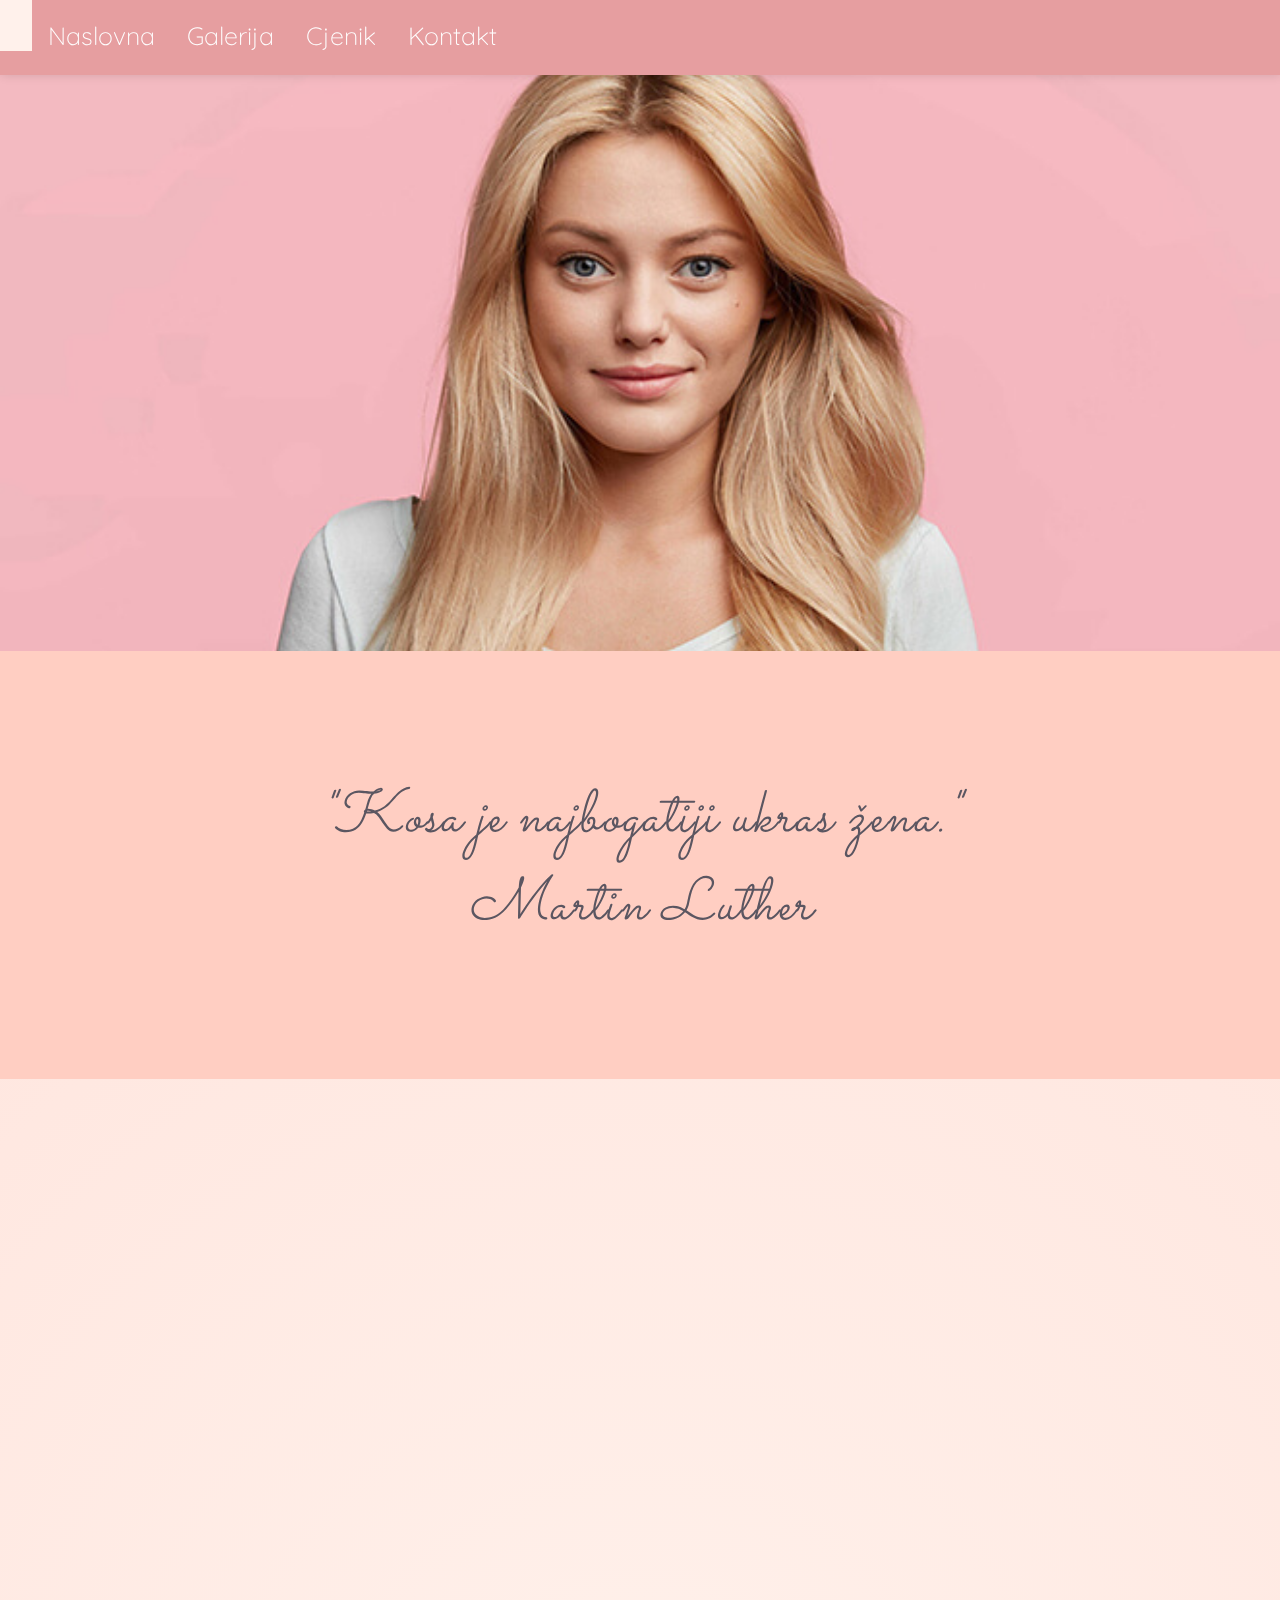
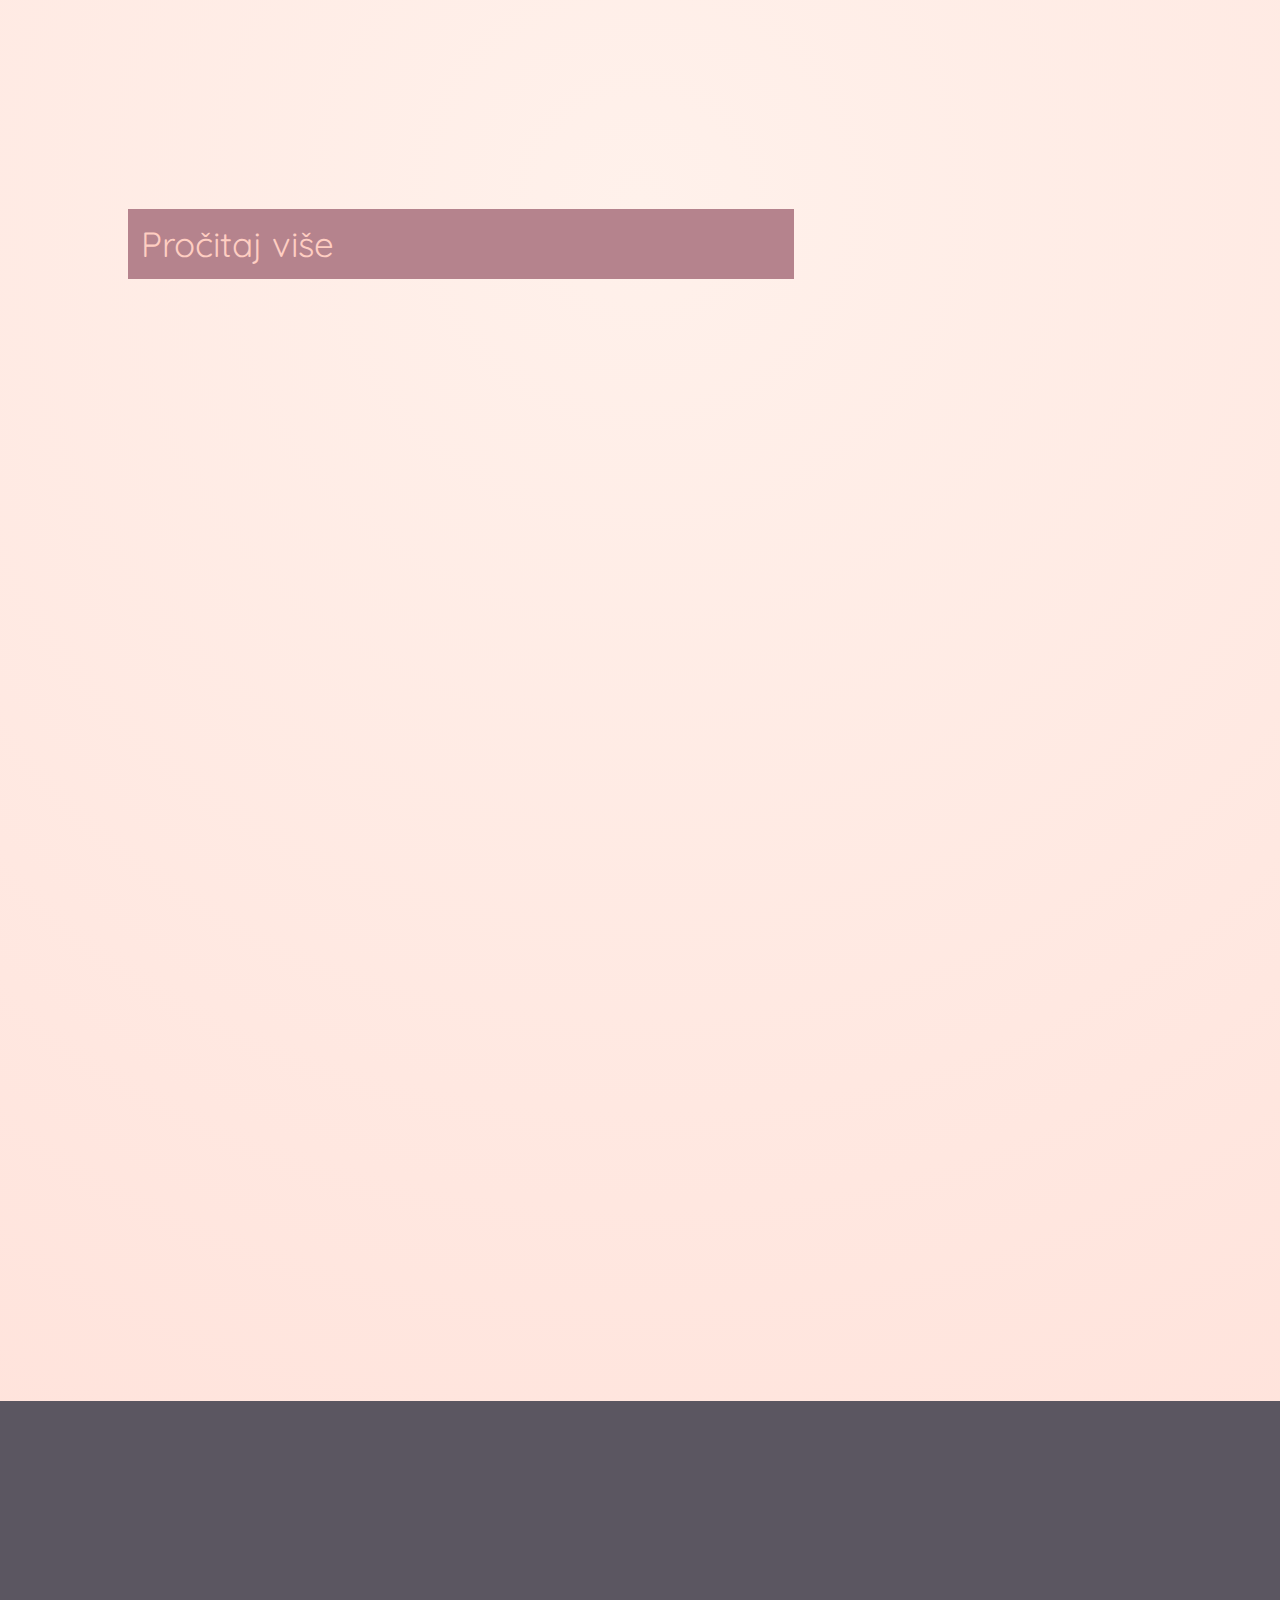
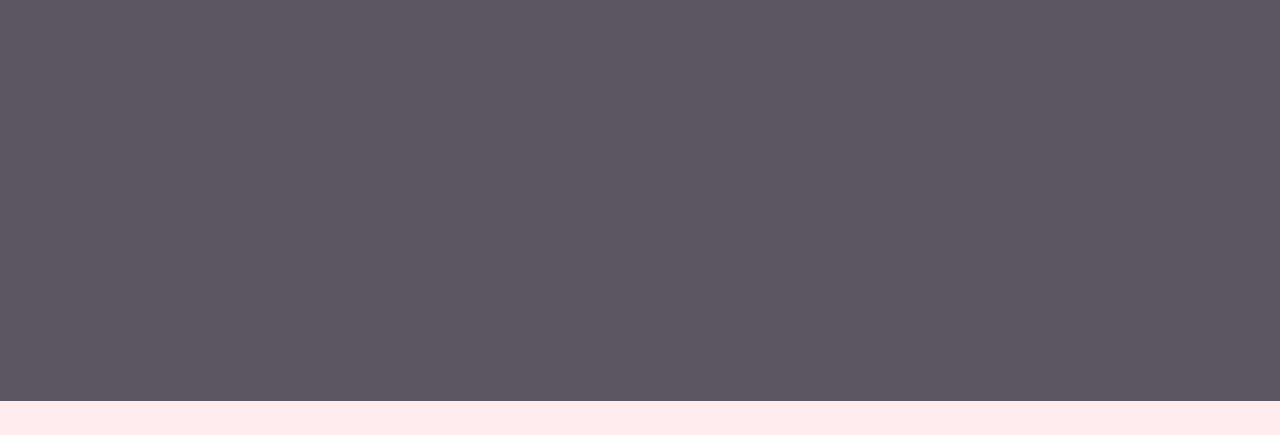
<file: fra/index.html>
<!DOCTYPE html>
<html>
    <head>
        <link rel="icon" type="image/x-icon" href="slike/logo.png">
        <meta charset="utf-8">
        <link rel="stylesheet" type="text/css" href="stil.css">
        <meta name="viewport" content="width=device-width, initial-scale=1.0">
        <link rel="stylesheet" href="https://cdnjs.cloudflare.com/ajax/libs/font-awesome/4.7.0/css/font-awesome.min.css">
        <script src="https://unpkg.com/aos@2.3.1/dist/aos.js"></script>
        <link href="https://unpkg.com/aos@2.3.1/dist/aos.css" rel="stylesheet">
        <meta name="author" content="Iva Mutak">
        <meta name="description" content="Frizerski salon za dame i gospodu'"'Ana'>
        <meta name="keywords" content="Frizerski salon Ana, Krapina, Anica Peček">
        <title>Frizerski salon Ana</title>
        <script>
            function myFunction() {
              var x = document.getElementById("myTopnav");
              if (x.className === "topnav") {
                x.className += " responsive";
              } else {
                x.className = "topnav";
              }
            }
            </script>
    </head>
<body>
  <div class="contanier">
    <div class="topnav" id="myTopnav">
      <a href="index.html" class="a" style="height:14%;"><img src="slike/logo-bijeli.png"></a>
      <a href="index.html">Naslovna</a>
      <a href="galerija.html">Galerija</a>
      <a href="cjenik.html">Cjenik</a>
      <a href="index.html#konktat" class="b">Kontakt</a>
      <a href="javascript:void(0);" class="icon" onclick="myFunction()">
        <i class="fa fa-bars"></i>
      </a>
    </div>
    <div class="parallax">
      <img src="slike/beauty-portrait-red-head-woman-posing-pink-wall-wavy-hairs-perfect-smile.jpg" alt="naslovna-slika">
        <h1 class="c" style="font-family: 'Sacramento', cursive;position: absolute;top: 150px;left: 150px;font-size: 200px;" data-aos="fade-right" data-aos-duration="2000">Ana
          <br>
        </h1>
        <h1  data-aos="fade-right" data-aos-duration="2000">Frizerski salon <br>za dame i gospodu</h1>
    </div>
    <div class="slikaMob">
      <img src="slike\beautiful-female-with-blonde-long-hair-has-confident-expression-wears-casual-sweater-isolated-pink-wall-adorable-young-woman-has-attractive-look-poses-waist-up-shot1.jpg">
    </div>
    <div class="citat">
      <p data-aos="fade-right"  data-aos-delay="200"><i>"Kosa je najbogatiji ukras žena." <br> Martin Luther</i><br><br></p>
    </div>
    <div class="usluge">
      <h1 data-aos="fade-right" data-aos-offset="300" data-aos-easing="ease-in-sine">Usluge</h1>
        <div class="slikaUsluge">
          <img src="slike/usluge1.jpg" alt="usluge-slika1" data-aos="fade-right" data-aos-duration="2000">
          <img src="slike/usluge2.jpg"alt="usluge-slika2" data-aos="fade-right" data-aos-duration="2000">
        </div><br><br>
          <li data-aos="fade-right" data-aos-offset="300" data-aos-easing="ease-in-sine">Šišanje</li>
          <li data-aos="fade-right" data-aos-offset="300" data-aos-easing="ease-in-sine">Frizura</li>
          <li data-aos="fade-right" data-aos-offset="300" data-aos-easing="ease-in-sine">Bojane</li>
          <li data-aos="fade-right" data-aos-offset="300" data-aos-easing="ease-in-sine">Pramenovi</li>
          <li data-aos="fade-right" data-aos-offset="300" data-aos-easing="ease-in-sine">Trajna ondulacija</li>
            <a href="cjenik.html">Pročitaj više</a>
    </div>
    <div id="konktat" data-aos="fade-right">
      <h2>Kontakt</h2>
        <form action="mailto:iva.mutak1@gmail.com" enctype="text/plain" method="post" data-aos="fade-up" data-aos-anchor-placement="top-bottom" data-aos-delay="200">
          <p><input name="ime" placeholder="Ime" type="text"/></p>
          <p><input name="email" placeholder="Email" type="email"/></p>
          <p><input name="komentar" placeholder="Komentar" type="text1"/></p>
          <p><button type="submit">Pošalji</button></p>
        </form>
    </div>
    <div class="footer">
        <iframe src="https://www.google.com/maps/embed?pb=!1m18!1m12!1m3!1d2763.518606873488!2d15.871923215836336!3d46.160331294743315!2m3!1f0!2f0!3f0!3m2!1i1024!2i768!4f13.1!3m3!1m2!1s0x4765edbd4d319047%3A0xd0ef9ae3809993a4!2sZagreba%C4%8Dka%20cesta%202A%2C%2049000%2C%20Krapina!5e0!3m2!1shr!2shr!4v1642604914018!5m2!1shr!2shr" width="800" height="450" style="border:0;" allowfullscreen="" loading="lazy" class="map" data-aos="fade-right"></iframe>
        <div class="footerTekst" data-aos="fade-right">
          <h4 style="font-size: 18px;" >Radno vrijeme</h4>
            <p>Tjedan ujutro</p>
            <p>8-15</p>
            <p>Tjedan popodne</p>
            <p>11-6</p>
            <br><br>
            Telefon : 049 371 520 <br>
            E-mail : pecek.anica@gmail.com
            <br><br><br>
            <a href="https://www.facebook.com/" class="fa fa-facebook" target="_blank"></a>
            <a href="https://www.instagram.com/" class="fa fa-instagram" target="_blank"></a>
            <a href="https://www.google.com/intl/hr/gmail/about/" class="fa fa-google" target="_blank"></a>
          </div>
    </div>
    <script>
      AOS.init();
      </script>
    <script>
      function myFunction() {
        var x = document.getElementById("myTopnav");
        if (x.className === "topnav") {
          x.className += " responsive";
        } else {
          x.className = "topnav";
        }
      }
    </script>
</body>
</html>
</file>
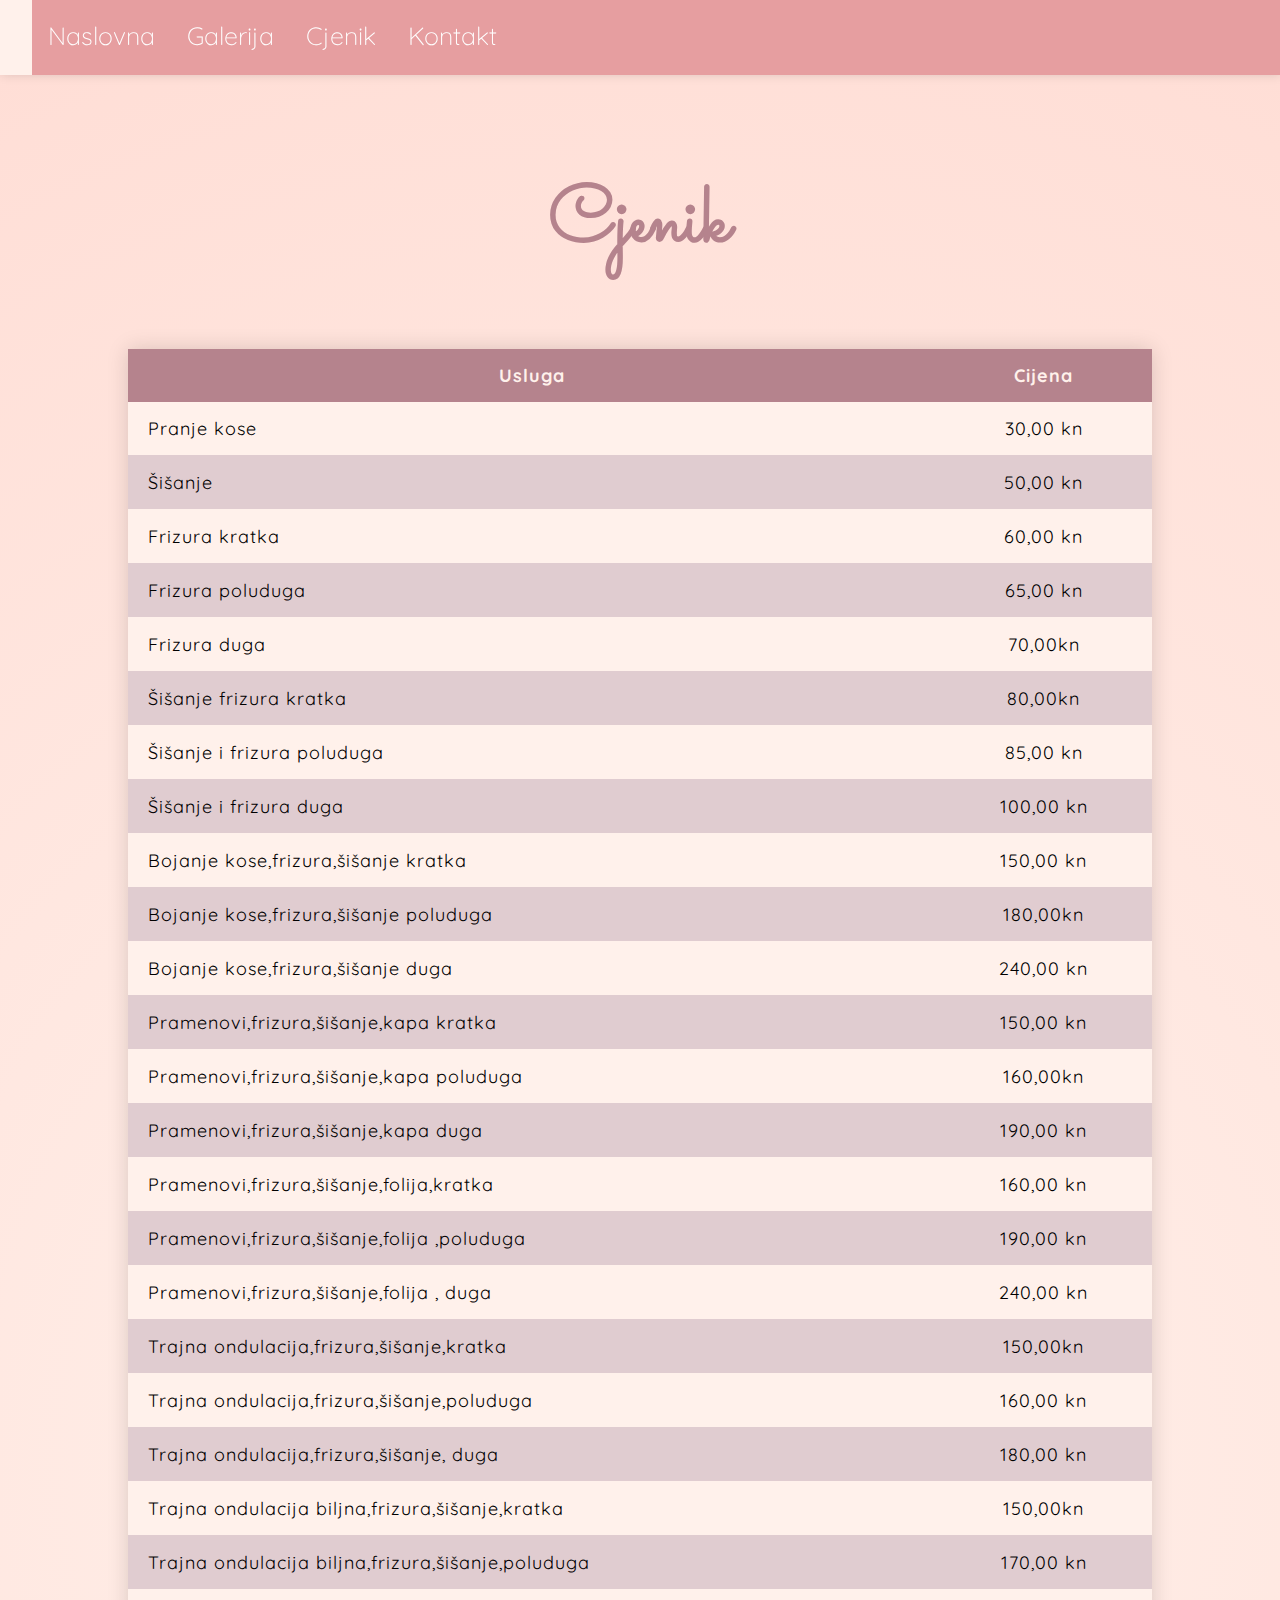
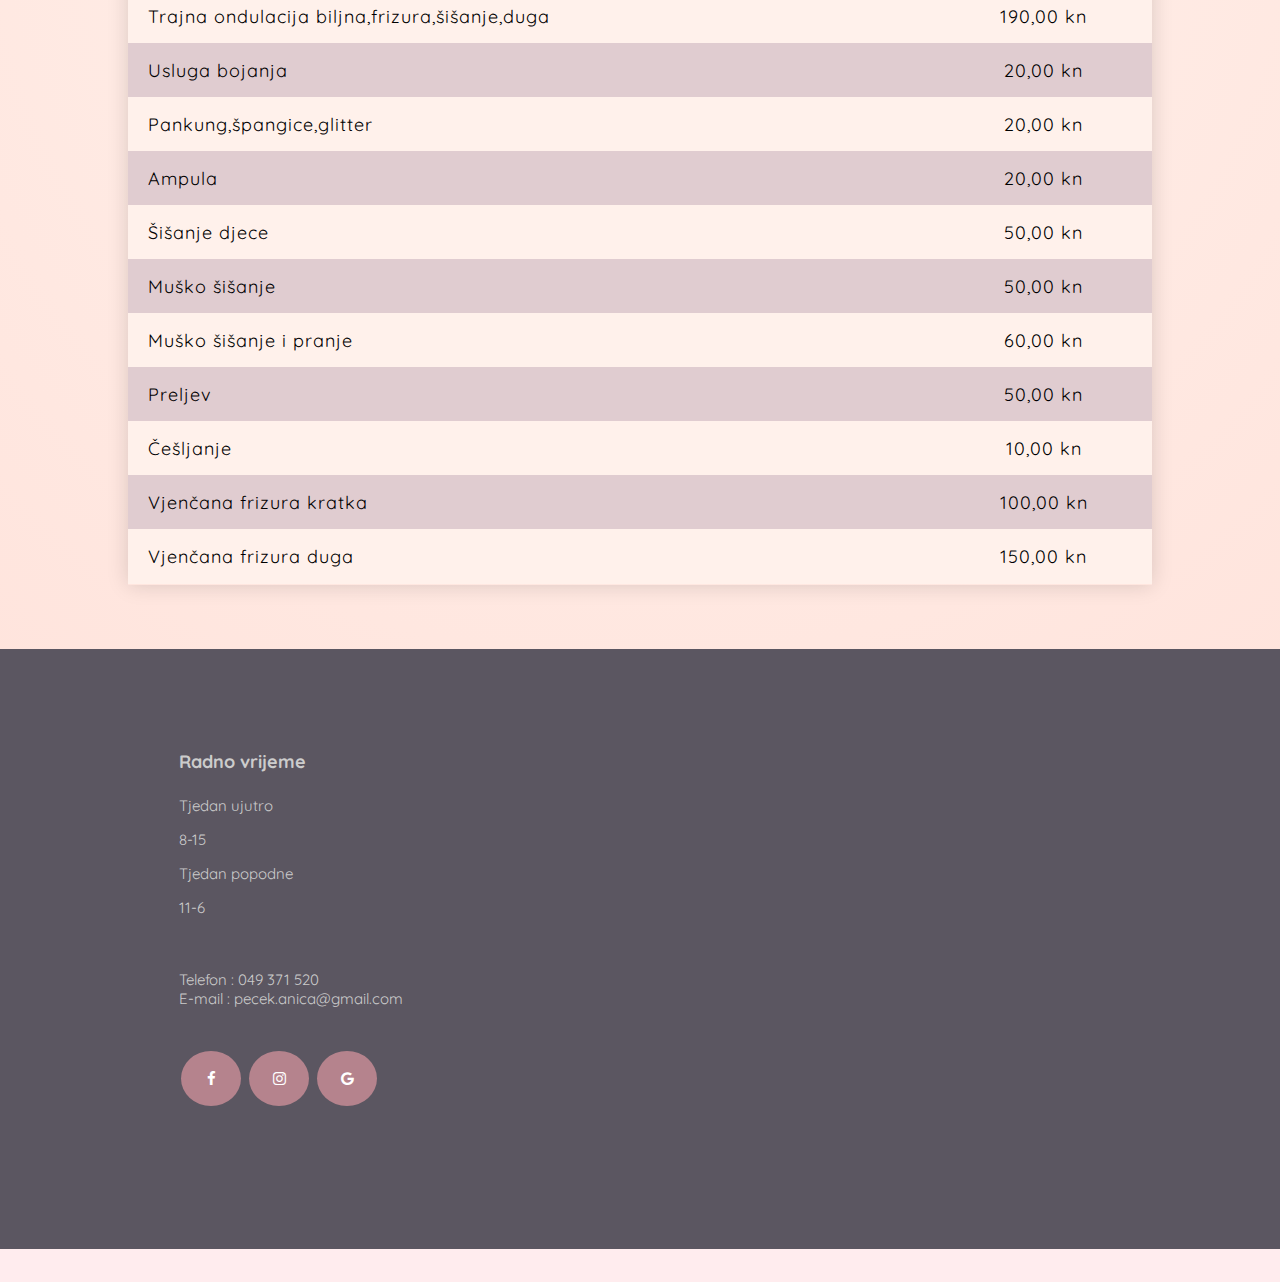
<file: fra/cjenik.html>
<!DOCTYPE html>
<html>
  <head>
    <link rel="icon" type="image/x-icon" href="slike/logo.png">
    <meta charset="utf-8">
    <link rel="stylesheet" type="text/css" href="stil.css">
    <meta name="viewport" content="width=device-width, initial-scale=1.0">
    <link rel="stylesheet" href="https://cdnjs.cloudflare.com/ajax/libs/font-awesome/4.7.0/css/font-awesome.min.css">
    <script src="https://unpkg.com/aos@2.3.1/dist/aos.js"></script>
    <link href="https://unpkg.com/aos@2.3.1/dist/aos.css" rel="stylesheet">
    <meta name="author" content="Iva Mutak">
    <meta name="description" content="Frizerski salon za dame i gospodu'"'Ana'>
    <meta name="keywords" content="Frizerski salon Ana, Krapina, Anica Peček">
    <title>Frizerski salon Ana</title>
    <script>
        function myFunction() {
          var x = document.getElementById("myTopnav");
          if (x.className === "topnav") {
            x.className += " responsive";
          } else {
            x.className = "topnav";
          }
        }
        </script>

  </head>
<body>
  <div class="contanier" >
    <div class="topnav" id="myTopnav">
      <a href="index.html" class="a"><img src="slike/logo-bijeli.png"></a>
      <a href="index.html">Naslovna</a>
      <a href="galerija.html">Galerija</a>
      <a href="cjenik.html">Cjenik</a>
      <a href="index.html#konktat">Kontakt</a>
      <a href="javascript:void(0);" class="icon" onclick="myFunction()">
        <i class="fa fa-bars"></i></a>
    </div>
    <div class="parallax1">    <h2 style="text-align: center;font-family:Sacramento;color: #B5838D;font-size: 80px;padding-top:100px;" data-aos="fade-down">Cjenik</h2>
    </div>
      <table class="cjenik" data-aos="fade-down"  data-aos-duration="2000">
        <thead>
          <tr>
            <th>Usluga</th>
            <th>Cijena</th>
          </tr>
        </thead>
        	<tbody>
        <tr>
            <td>Pranje kose</td>
            <td style="text-align: center;">30,00 kn</td>
        </tr>
        <tr>
            <td>Šišanje</td>
            <td style="text-align: center;">50,00 kn</td>
        </tr>
        <tr>
            <td>Frizura kratka</td>
            <td style="text-align: center;">60,00 kn</td>
        </tr>
        <tr>
            <td>Frizura poluduga</td>
            <td style="text-align: center;">65,00 kn</td>
        </tr>
        <tr>
            <td> Frizura duga </td>
            <td style="text-align: center;">70,00kn</td>
        </tr>
        <tr>
            <td>Šišanje  frizura kratka</td>
            <td style="text-align: center;">80,00kn</td>
        </tr>
        <tr>
            <td> Šišanje i frizura poluduga </td>
            <td style="text-align: center;">85,00 kn</td>
        </tr>

        <tr>
            <td> Šišanje i frizura duga </td>
            <td style="text-align: center;">100,00 kn</td>
        </tr>
        <tr>
            <td>Bojanje kose,frizura,šišanje kratka</td>
            <td style="text-align: center;">150,00 kn</td>
        </tr>
        <tr>
            <td> Bojanje kose,frizura,šišanje poluduga </td>
            <td style="text-align: center;">180,00kn</td>
        </tr>
        <tr>
            <td> Bojanje kose,frizura,šišanje duga </td>
            <td style="text-align: center;">240,00 kn</td>
        </tr>
        <tr>
            <td> Pramenovi,frizura,šišanje,kapa kratka </td>
            <td style="text-align: center;">150,00 kn</td>
        </tr>
        <tr>
            <td> Pramenovi,frizura,šišanje,kapa  poluduga</td>
            <td style="text-align: center;">160,00kn</td>
        </tr>

        <tr>
            <td> Pramenovi,frizura,šišanje,kapa duga</td>
            <td style="text-align: center;">190,00 kn</td>
        </tr>

        <tr>
            <td> Pramenovi,frizura,šišanje,folija,kratka </td>
            <td style="text-align: center;">160,00 kn</td>
        </tr>

        <tr>
            <td> Pramenovi,frizura,šišanje,folija ,poluduga</td>
            <td style="text-align: center;">190,00 kn</td>
        </tr>
        <tr>
            <td> Pramenovi,frizura,šišanje,folija , duga </td>
            <td style="text-align: center;">240,00 kn</td>
        </tr>

        <tr>
            <td>Trajna ondulacija,frizura,šišanje,kratka</td>
            <td style="text-align: center;">150,00kn</td>
        </tr>
        <tr>
            <td> Trajna ondulacija,frizura,šišanje,poluduga</td>
            <td style="text-align: center;">160,00 kn</td>
        </tr>
        <tr>
            <td> Trajna ondulacija,frizura,šišanje, duga</td>
            <td style="text-align: center;">180,00 kn</td>
        </tr>
        <tr>
            <td> Trajna ondulacija biljna,frizura,šišanje,kratka</td>
            <td style="text-align: center;">150,00kn</td>
        </tr>
        <tr>
            <td> Trajna ondulacija biljna,frizura,šišanje,poluduga</td>
            <td style="text-align: center;">170,00 kn</td>
        </tr>
        <tr>
            <td> Trajna ondulacija biljna,frizura,šišanje,duga </td>
            <td style="text-align: center;">190,00 kn</td>
        </tr>
        <tr>
            <td>Usluga bojanja</td>
            <td style="text-align: center;">20,00 kn</td>
        </tr>
        <tr>
            <td>Pankung,špangice,glitter</td>
            <td style="text-align: center;">20,00 kn</td>
        </tr>
        <tr>
            <td>Ampula</td>
            <td style="text-align: center;">20,00 kn</td>
        </tr>

        <tr>
            <td>Šišanje djece</td>
            <td style="text-align: center;">50,00 kn</td>
        </tr>

        <tr>
            <td>Muško šišanje</td>
            <td style="text-align: center;">50,00 kn</td>
        </tr>

        <tr>
            <td>Muško šišanje i pranje</td>
            <td style="text-align: center;">60,00 kn</td>
        </tr>
        <tr>
            <td>Preljev</td>
            <td style="text-align: center;">50,00 kn</td>
        </tr>
        <tr>
            <td>Češljanje</td>
            <td style="text-align: center;">10,00 kn</td>
        </tr>
        <tr>
            <td>Vjenčana frizura kratka</td>
            <td style="text-align: center;">100,00 kn</td>
        </tr>

        <tr>
            <td> Vjenčana frizura duga</td>
            <td style="text-align: center;">150,00 kn</td>
        </tr>
            </tbody>
    </table>
  <div class="footer">
    <iframe src="https://www.google.com/maps/embed?pb=!1m18!1m12!1m3!1d2763.518606873488!2d15.871923215836336!3d46.160331294743315!2m3!1f0!2f0!3f0!3m2!1i1024!2i768!4f13.1!3m3!1m2!1s0x4765edbd4d319047%3A0xd0ef9ae3809993a4!2sZagreba%C4%8Dka%20cesta%202A%2C%2049000%2C%20Krapina!5e0!3m2!1shr!2shr!4v1642604914018!5m2!1shr!2shr" width="800" height="450" style="border:0;" allowfullscreen="" loading="lazy" class="map"></iframe>
    <div class="footerTekst">
    <h4 style="font-size: 18px;" >Radno vrijeme</h4>
      <p>Tjedan ujutro</p>
      <p>8-15</p>
      <p>Tjedan popodne</p>
      <p>11-6</p>
      <br><br>
      Telefon : 049 371 520 <br>
      E-mail : pecek.anica@gmail.com
      <br><br><br>
      <a href="https://www.facebook.com/" class="fa fa-facebook" target="_blank"></a>
      <a href="https://www.instagram.com/" class="fa fa-instagram" target="_blank"></a>
      <a href="https://www.google.com/intl/hr/gmail/about/" class="fa fa-google" target="_blank"></a>
    </div>
    </div>
    <script>
      AOS.init();
    </script>
    <script>
      function myFunction() {
        var x = document.getElementById("myTopnav");
          if (x.className === "topnav") {
            x.className += " responsive";
            } else {
              x.className = "topnav";
            }
          }
    </script>
</body>
</html>
</file>
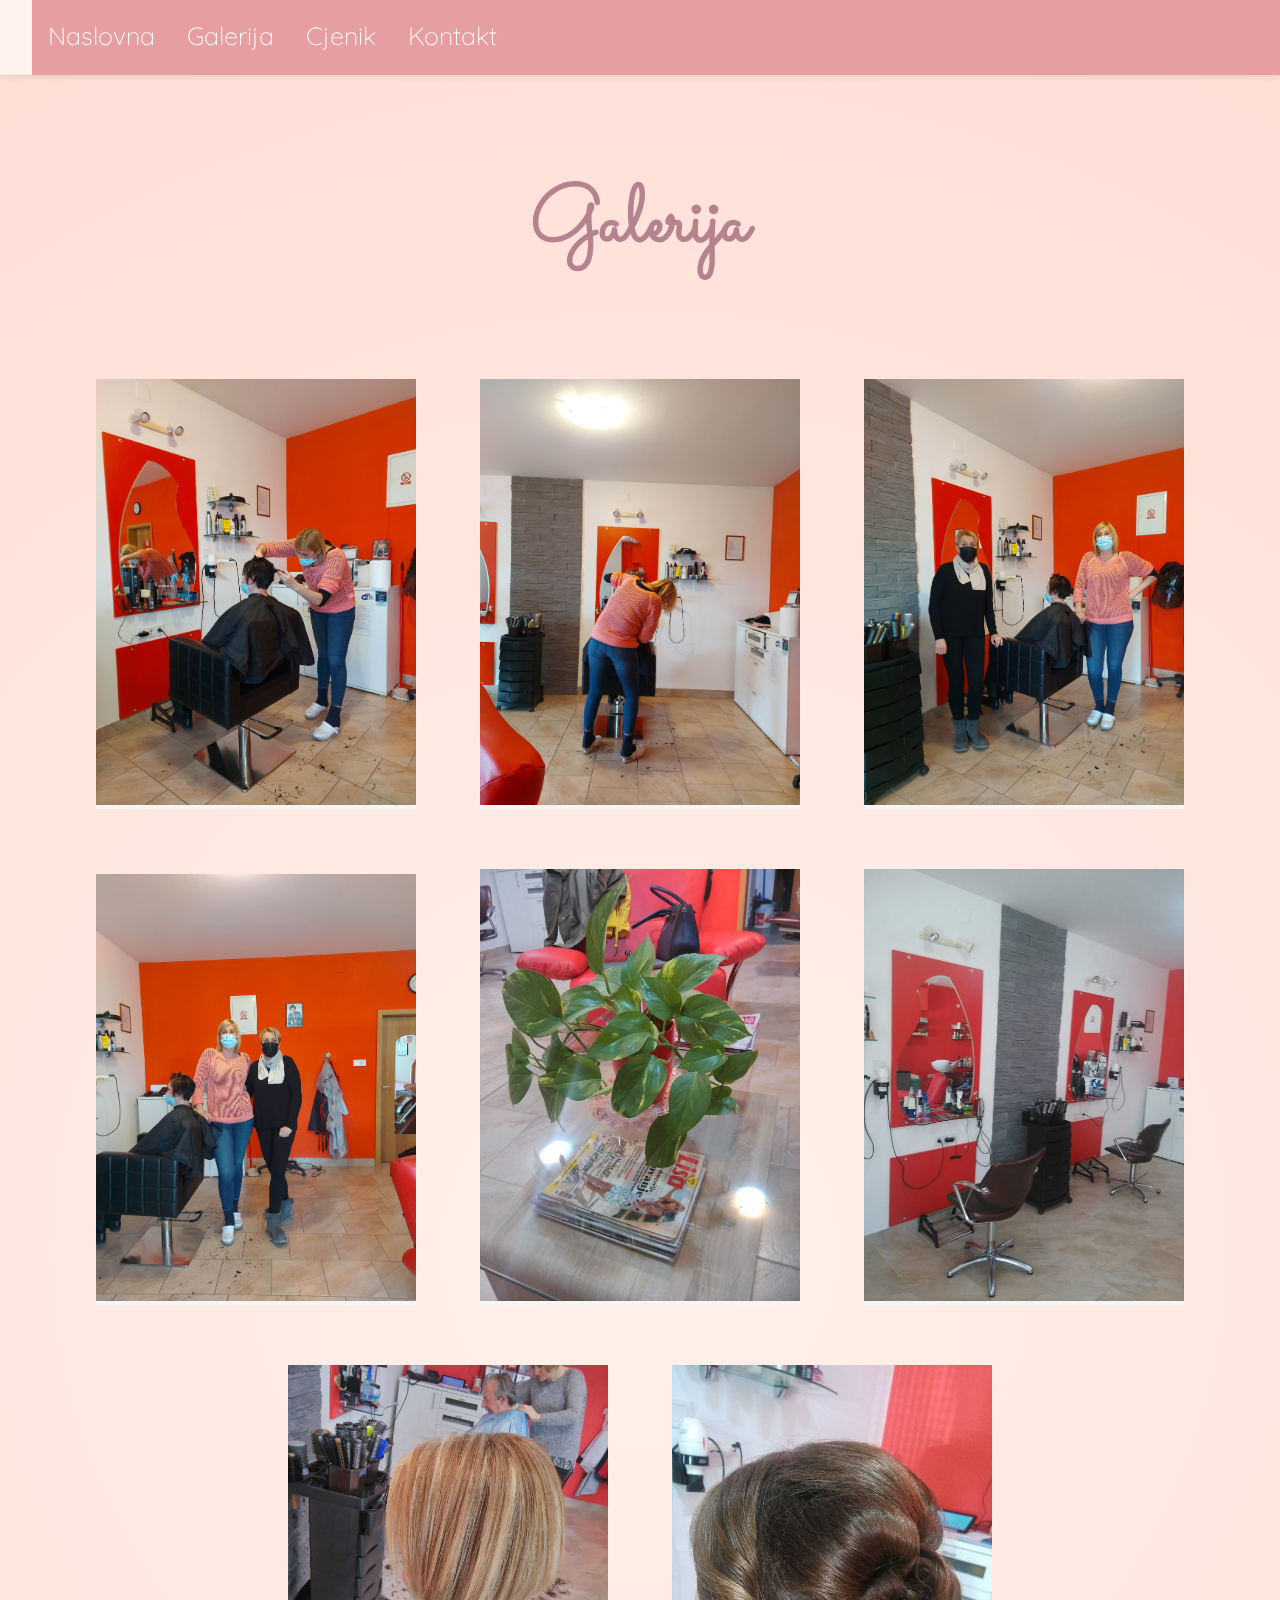
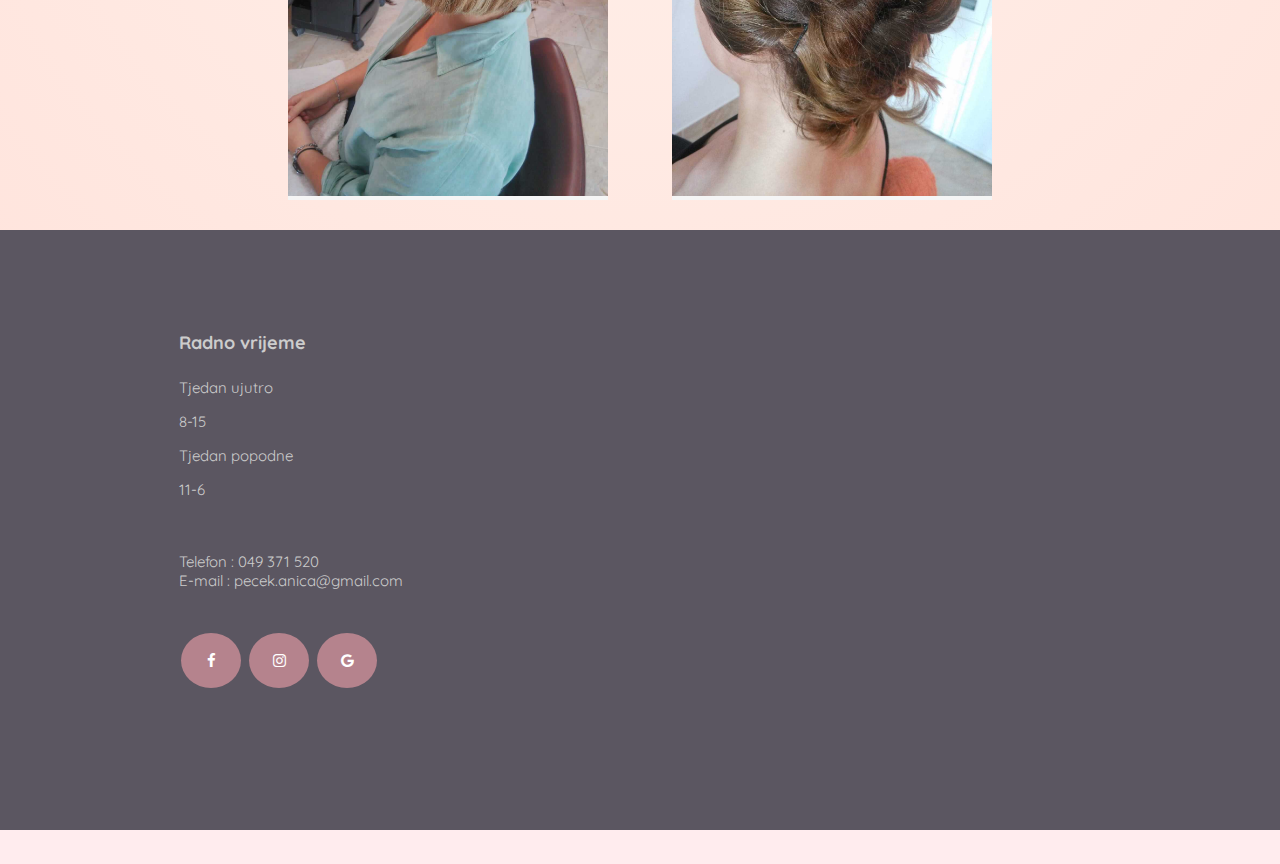
<file: fra/galerija.html>
<!DOCTYPE html>
<html>
  <head>
    <link rel="icon" type="image/x-icon" href="slike/logo.png">
    <meta charset="utf-8">
    <link rel="stylesheet" type="text/css" href="stil.css">
    <meta name="viewport" content="width=device-width, initial-scale=1.0">
    <link rel="stylesheet" href="https://cdnjs.cloudflare.com/ajax/libs/font-awesome/4.7.0/css/font-awesome.min.css">
    <script src="https://unpkg.com/aos@2.3.1/dist/aos.js"></script>
    <link href="https://unpkg.com/aos@2.3.1/dist/aos.css" rel="stylesheet">
    <meta name="author" content="Iva Mutak">
    <meta name="description" content="Frizerski salon za dame i gospodu'"'Ana'>
    <meta name="keywords" content="Frizerski salon Ana, Krapina, Anica Peček">
    <title>Frizerski salon Ana</title>
    <script>
        function myFunction() {
          var x = document.getElementById("myTopnav");
          if (x.className === "topnav") {
            x.className += " responsive";
          } else {
            x.className = "topnav";
          }
        }
        </script>
  </head>
<body>
  <div class="contanier">
  <div class="topnav" id="myTopnav">
    <a href="index.html" class="a"><img src="slike/logo-bijeli.png"></a>
    <a href="index.html">Naslovna</a>
    <a href="galerija.html">Galerija</a>
    <a href="cjenik.html">Cjenik</a>
    <a href="index.html#konktat">Kontakt</a>
    <a href="javascript:void(0);" class="icon" onclick="myFunction()">
      <i class="fa fa-bars"></i>
    </a>
  </div>
  <div class="container">
    <h2 style="text-align: center;font-family:Sacramento;color: #B5838D;font-size: 80px;padding-top:100px;" data-aos="fade-down">Galerija</h2>
      <div class="gallery"  data-aos="fade-down" data-aos-duration="2000">
        <div class="photo"><img src="slike/img1.jpg" alt="galerija-slika1" class="images"></div>
        	<div class="photo"><img src="slike/img2.jpg" alt="galerija-slika2" class="images"></div>
        	<div class="photo"><img src="slike/img3.jpg" alt="galerija-slika3" class="images"></div>
        	<div class="photo"><img src="slike/img4.jpg" alt="galerija-slika4" class="images"></div>
        	<div class="photo"><img src="slike/salon.jpg" alt="galerija-slika5" class="images"></div>
        	<div class="photo"><img src="slike/salon3.jpg" alt="galerija-slika6" class="images"></div>
        	<div class="photo"><img src="slike/usluge1.jpg" alt="galerija-slika7" class="images"></div>
        	<div class="photo"><img src="slike/usluge2.jpg" alt="galerija-slika8" class="images"></div>
      </div>
  </div>
  <div class="footer">
    <iframe src="https://www.google.com/maps/embed?pb=!1m18!1m12!1m3!1d2763.518606873488!2d15.871923215836336!3d46.160331294743315!2m3!1f0!2f0!3f0!3m2!1i1024!2i768!4f13.1!3m3!1m2!1s0x4765edbd4d319047%3A0xd0ef9ae3809993a4!2sZagreba%C4%8Dka%20cesta%202A%2C%2049000%2C%20Krapina!5e0!3m2!1shr!2shr!4v1642604914018!5m2!1shr!2shr" width="800" height="450" style="border:0;" allowfullscreen="" loading="lazy" class="map"></iframe>
      <div class="footerTekst">
        <h4 style="font-size: 18px;" >Radno vrijeme</h4>
        <p>Tjedan ujutro</p>
        <p>8-15</p>
        <p>Tjedan popodne</p>
        <p>11-6</p>
        <br><br>
        Telefon : 049 371 520 <br>
        E-mail : pecek.anica@gmail.com
        <br><br><br>
        <a href="https://www.facebook.com/" class="fa fa-facebook" target="_blank"></a>
        <a href="https://www.instagram.com/" class="fa fa-instagram" target="_blank"></a>
        <a href="https://www.google.com/intl/hr/gmail/about/" class="fa fa-google" target="_blank"></a>
      </div>
   </div>
    <script>
      AOS.init();
    </script>
    <script>
      function myFunction() {
        var x = document.getElementById("myTopnav");
        if (x.className === "topnav") {
          x.className += " responsive";
        } else {
          x.className = "topnav";
        }
      }
    </script>
</body>
</html>
</file>
<file: fra/stil.css>
@import url('https://fonts.googleapis.com/css2?family=Quicksand&display=swap');
@import url('https://fonts.googleapis.com/css2?family=Sacramento&display=swap');
html{
    font-family: 'Quicksand', sans-serif;;
    margin: 0px;
    padding: 0px;
    background-color: #FFECEE;
}

body{
    margin: 0px;
    padding: 0px;
}

.usluge{
    width: 100%;
    height: 800px;
    text-align: center;
    position: relative;

}

.usluge h1{
    color: #B5838D;
    background-color: transparent;
    font-size: 80px;
    font-family:Sacramento;
    padding: 2%;
    font-weight: bold;
    letter-spacing: 2.5px;

}

.usluge li{
    display: flex;
    width: 30%;
    margin:0.5% 10% ;
    color: #B5838D;
    font-size: 35px;
}

.usluge a{
    display: flex;
    width:11%;
    padding:1% ;
    margin: 2% 8%;
    margin-left: 10%;
    color: #FFCEC2;
    font-size: 35px;
    background-color: #B5838D;
    text-decoration: none;
}

.citat{
  width: 100%;
  height: 300px;
  text-align: center;
  position: relative;
  background-color: #FFCEC2;
  padding: 5% 0%;
  top: -10px;
}

.a:hover{
  background-color:#E69EA0;

}

.citat p{
  color: #5B5661;
  background-color: transparent;
  font-size: 75px;
  padding: 0%;
  letter-spacing: 1px;
  font-family:Sacramento;

}

.slikaUsluge{
    display: flex;
    height: 500px;
    position: absolute;
    left: 50%;
}

.slikaUsluge img{
        width: 60%;
    margin:1% 3%;
    box-shadow: -1px 1px 10px rgba(0, 0, 0, 0.38);
}

.contanier{
    width: 100%;
    z-index: -10;
    background-color:#FFF1EB ;
    position: static;
    background: radial-gradient(circle, rgba(255,241,235,1) 0%, rgba(255,222,214,1) 100%);

}

.parallax img{
    width: 100%;
    height: auto;
}

.parallax h1{
    width: 45%;
    position: absolute;
    top: 460px;
    left: 160px;
    padding:3% 2%;
    letter-spacing:1px;
    font-size: 50px;
    color: #FFF1EB;
    z-index: 2px;
    font-weight:lighter;
}

.parallax1 {
    width:100%;

}

.button{
    margin: 1%;
}

.topnav {
    position: fixed;
    width: 100%;
    top: 0px;
    background-color:#E69EA0;
    height: 75px;
    z-index: 1;
    box-shadow: 1px 0px 10px rgba(0, 0, 0, 0.13);
}

.topnav a {
  float: left;
  display: block;
  color: #ffffff;
  text-align: center;
  padding: 20px 16px;
  text-decoration: none;
  font-size: 25px;
  font-weight: lighter;
  height: 35px;

}

.topnav a:hover {
  background-color: #FFF1EB;
  color: #6D6875;
}

.topnav .icon {
  display: none;
}
.topnav img{
  display: none;
}

.footer{
    height: 600px;
    background-color:#5B5661;
    position: relative;

}

.map{
    padding:3% 5%;
    position:relative;
}

.footerTekst{
    width: 20%;
    height: 80%;
    float: right;
    color: #cccccc;
    margin-right: 15%;
    margin-top: 4%;
    font-size: 15px;
}

@keyframes shake {
  0% { transform: translate(1px, 1px) }
  20% { transform: translate(1px,0px) }
  40% { transform: translate(0px, 1px)}
  60% { transform: translate(1px, 1px)}
  80% { transform: translate(1px, 0px) }
  100% { transform: translate(0px, 0px) }
}

.fa {
  padding: 20px;
  font-size: 30px;
  width: 20px;
  text-align: center;
  text-decoration: none;
  margin: 5px 2px;
  border-radius: 50%;
}

.fa:hover {
    opacity: 0.7;
}

.fa-facebook {
  background-color:#B5838D;
  color: white;
}

.fa-instagram {
  background-color:#B5838D;
  color: white;
}

.fa-google {
  background-color:#B5838D;
  color: white;
}

.fa-facebook:hover{
  animation: shake 0.5s;
animation-iteration-count: infinite;

}
.fa-instagram:hover{
  animation: shake 0.5s;
  animation-iteration-count: infinite;
}

.fa-google:hover{
  animation: shake 0.5s;
  animation-iteration-count: infinite;
}

.cjenik {
    border-collapse: collapse;
    margin:0% 10% 5% 10%;
    font-size: 18px;
    min-width: 80%;
    box-shadow: 0 0 20px rgba(0, 0, 0, 0.15);
    letter-spacing: 1px;
    position: relative;

}

.cjenik thead tr {
    background-color: #B5838D;
    color: #FFF1EB;
}

.cjenik th,
.cjenik td {
    padding: 15px 20px;
}

.cjenik tr:nth-of-type(even){
    background-color: #E0CCD0;
}

.cjenik tbody tr {
    border-bottom: 1px solid transparent;
}

.cjenik tbody tr {
    background-color: #FFF1EB;
}

.cjenik tbody tr:last-of-type {
    border-bottom: 2px solid transparent;
}

form{
    width: 70%;
    display: block;
    margin: 0 auto;
    background-color: #B5838D;
    padding: 4%;
    box-shadow: 1px 1px 10px black;

}

input[type=text], input[type=email], select {
    width: 90%;
    padding: 20px;
    display: block;
    margin: 0 auto;
    box-sizing: border-box ;
    font-size: 14px;
    color: #6D6875;
}

input[type=text1],select{
     width: 90%;
    height: 300px;
    padding: 20px;
    display: block;
    margin: 0 auto;
    box-sizing: border-box;
    font-size: 14px;
    color: #6D6875;
}

button {
    width: 30%;
    padding: 20px;
    display: block;
    margin: 0 auto;
    border: none;
    cursor: pointer;
    color: #FFF1EB;
    background-color: #804D57;
    font-size: 15px;
    font-weight: 600;
}

button:hover{
    box-shadow:
    1px -1px 1px black,
    -1px 1px 1px black,
    -1px -1px 1px black,
    1px 1px 1px black;
}

#konktat{
    width: 100%;
    height: 1000px;
    background-color: #E5989B;
    text-align: center;
    position: relative;

}

#konktat h2{
  color: #ffffff;
  background-color: transparent;
  font-size: 70px;
  font-family:Sacramento;
  padding:2% 0% 1% 0%;
  font-weight: bold;
  letter-spacing:3px;
  text-align: center;
  position: relative;
  top: 3%;
}

.gallery{
  padding-bottom: 20px;
  text-align: center;
  padding: 0 50px;

}

.photo{
  width:25%;
  height:35%;
  margin:30px;
  background-color: whitesmoke;
  display: inline-block;
  transition: 1s;
  background-image: url("https://www.transparenttextures.com/patterns/concrete-wall.png");

}

.images{
  width: 80%;
  padding:30px;
}

.photo:hover{
  transform: scale(1.1);

}
.topnav img{
  display: none;
}

.slikaMob{
  display: none;
}

@media screen and (min-width : 1448px){
  .parallax h1{
    font-size: 40px;
  }
  .c{
    font-size: 190px !important;
  }
}

@media screen and (max-width : 1700px){

  .gallery{
    width: 100%;
    padding: 0;
  }

  .images{

    padding: 0;
    width: 100%;
  }
  .images:hover{
    transform: scale(1);
  }
  .slikaUsluge img{
    display: none;;
  }
  iframe{
    display: none;
  }
  .parallax{
    display: none;
  }
  .citat p{
    font-size:60px;
  }
  .usluge li{
    width: 50%;
    text-align: center;
    padding: 1%;
  }
  .usluge a{
    width: 50%;
    text-align: center;
  }
  .footerTekst{
    width: 80%;
    font-size: 15px;
    margin: 2%;
    padding: 4%;

  }
  .slikaMob{
    display: inline-block;
    width: 100%;

  }
  .slikaMob img{
    width: 100%;
    position: relative;
    top: 19%;
  }
}
@media screen and (min-width: 1400px) {
  .parallax{
    display: inline-block;
  }

  .slikaMob{
    display: none;
  }

}
@media screen and (max-width : 800px){

  .gallery{
    width: 100%;
    padding: 0;
  }

  .images{

    padding: 0;
    width: 100%;
  }
  .images:hover{
    transform: scale(1);
  }
  .slikaUsluge img{
    display: none;;
  }
  iframe{
    display: none;
  }
  .parallax{
    display: none;
  }
  .citat p{
    font-size:60px;
  }
  .usluge li{
    width: 50%;
    text-align: center;
    padding: 1%;
  }
  .usluge a{
    width: 50%;
    text-align: center;
  }
  .footerTekst{
    width: 80%;
    font-size: 15px;
    margin: 2%;
    padding: 4%;

  }
  .slikaMob{
    display: inline-block;
    width: 100%;

  }
  .slikaMob img{
    width: 100%;
    position: relative;
    top: 19%;
  }
  .citat p{
    margin-top: 100px;
    font-size: 40px;
  }
}

@media screen and (max-width: 600px) {
  .topnav a:not(:first-child) {display: none;}
  .topnav a.icon {
    float: right;
    display: block;

  }
}

@media screen and (max-width: 600px) {
  .cjenik tbody {
      margin-bottom: 10%;
  }
  .topnav.responsive {
    position: fixed;
    top: 0px;
    z-index: 22;
    background-color: #E69EA0;
  }
  .topnav.responsive .icon {
    position: absolute;
    right: 0;
    top: 0;
    display:inline-block;
    margin: none;
    height:14%;
  }
  .topnav.responsive a {
    float: none;
    display: block;
    text-align: center;
    height: 100%;
    background-color: #E69EA0;
    font-size: 30px;
    padding-top: 8%;
  }
  .topnav {
    height: 14%;
    position: fixed;
  }
  .topnav a:hover{
    background-color: #E69EA0;
  }
  .a img{
    width: 50%;
    display: block;
    margin-top:20px;
    margin-left: 30px;
  }
  .a{
    width: 20%;
    z-index: 111111;
    height:auto;
    display: inline-block;
  }
  .a:hover{
    background-color:#E69EA0;
  }
  .citat p{
    font-size: 40px;
  }
  .citat{
    width: 100%;
  }
  .cjenik{
    width: 50%;
    margin: 0px;
    font-size: 16px;
    margin: 10px auto;

  }
  .gallery{
    width: 100%;
  }
  .photo{
    margin: 3%;
    width: 60%;
  }
  .usluge a{
    margin-top: 20px;
    padding: 3%;
  }
  .usluge li{
    width: 80%;
  }
  .slikaMob{
    display: inline-block;
    width: 100%;

  }

  .slikaMob img{
    width: 100%;
    position:relative;
  }
}
</file>
